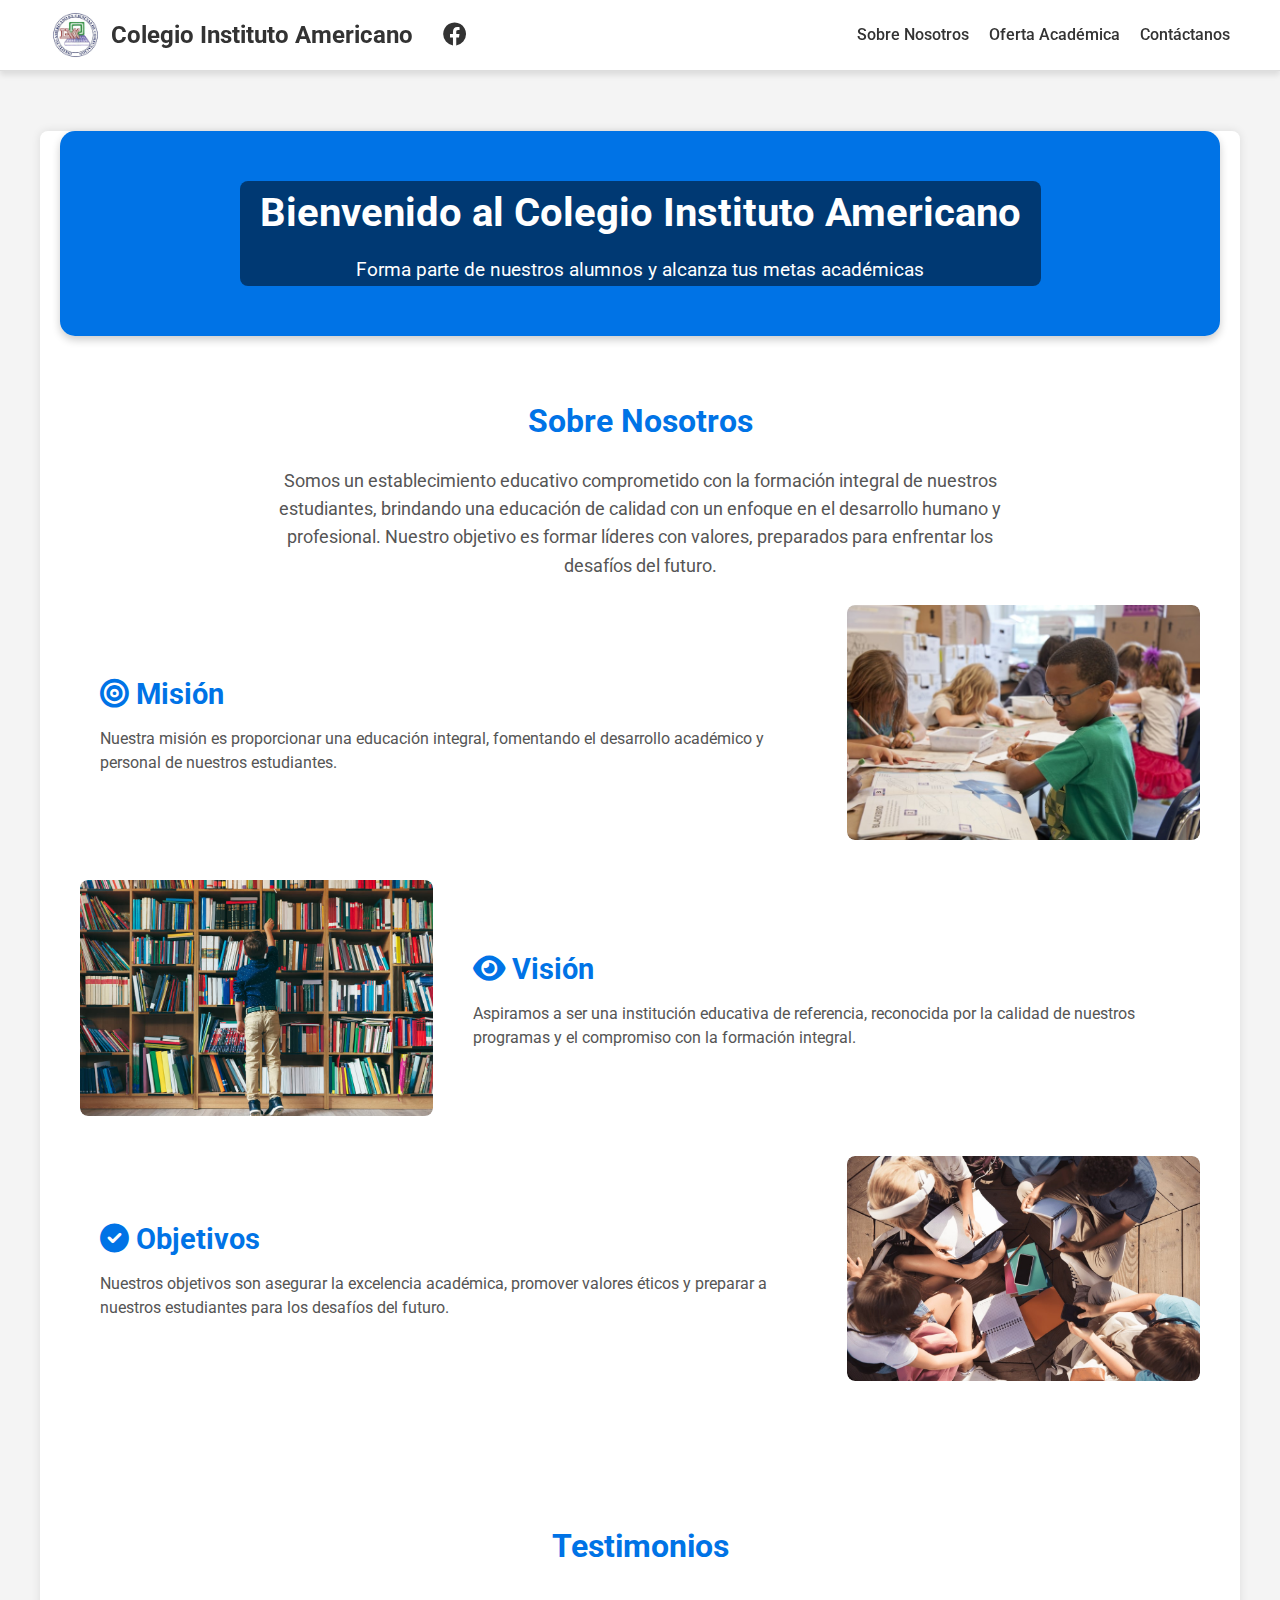
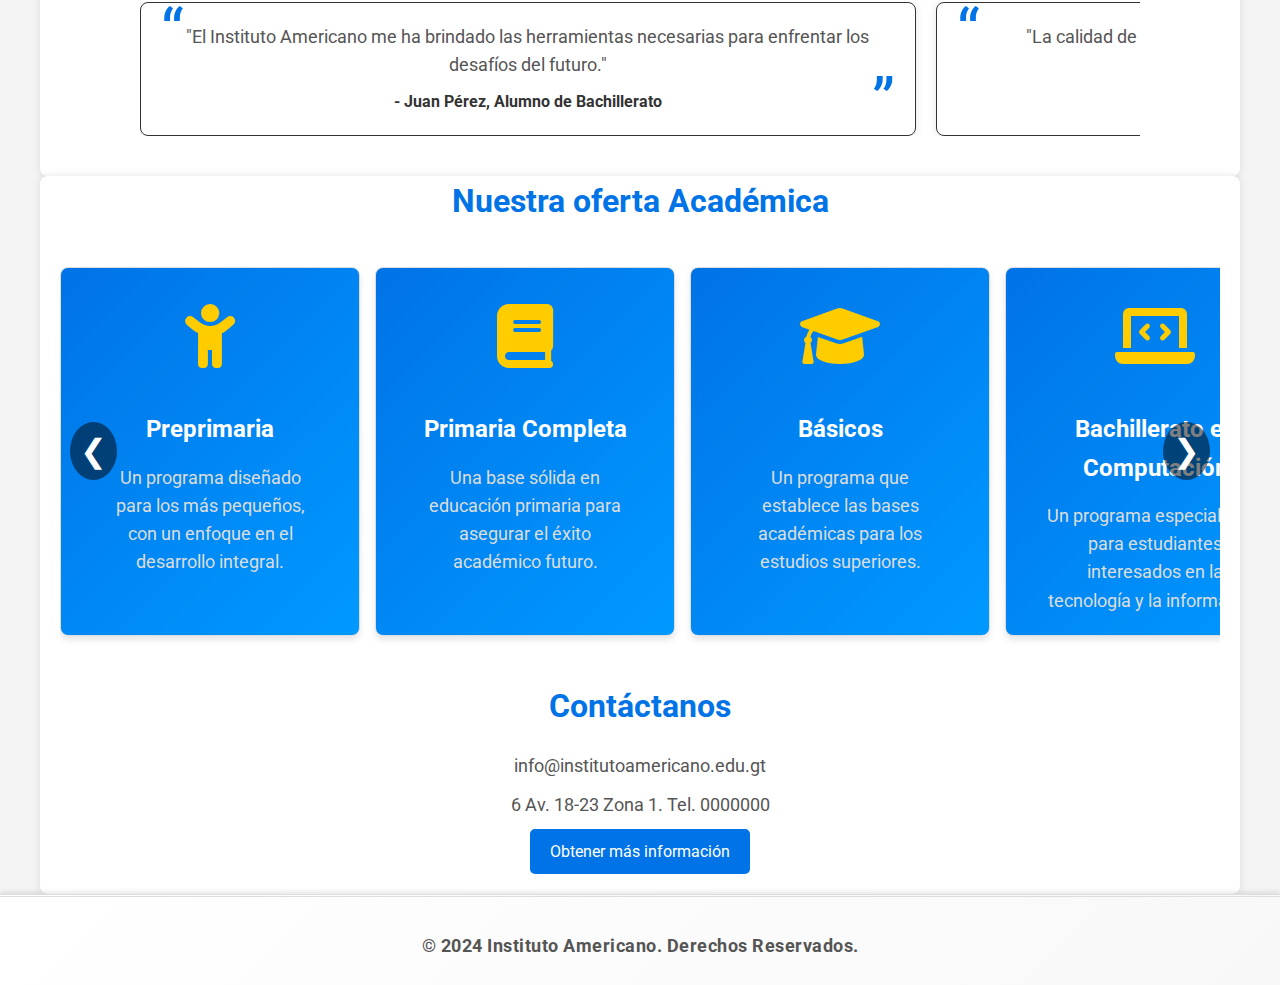
<file: index.html>
<!DOCTYPE html>
<html lang="es">
  <head>
    <meta charset="UTF-8" />
    <meta name="viewport" content="width=device-width, initial-scale=1" />
    <meta
      name="description"
      content="Instituto Americano, institución educativa de calidad, con programas de preprimaria, primaria y bachillerato para formar líderes del futuro."
    />
    <meta
      name="keywords"
      content="educación, colegio, instituto, bachillerato, primaria"
    />
    <meta name="author" content="Instituto Americano" />
    <title>Instituto Americano</title>

    <!-- Favicon -->
    <link rel="icon" href="imagenes/favicon.ico" type="image/x-icon" />

    <!-- Preconexión a recursos externos -->
    <link rel="preconnect" href="https://fonts.googleapis.com" />
    <link rel="preconnect" href="https://fonts.gstatic.com" crossorigin />
    <link rel="preconnect" href="https://cdnjs.cloudflare.com" />

    <!-- Importando la fuente Roboto -->
    <link
      href="https://fonts.googleapis.com/css2?family=Roboto:wght@400;700&display=swap"
      rel="stylesheet"
    />

    <!-- Importando FontAwesome para íconos -->
    <link
      rel="stylesheet"
      href="https://cdnjs.cloudflare.com/ajax/libs/font-awesome/6.0.0-beta3/css/all.min.css"
    />

    <!-- Estilos adicionales -->
    <link rel="stylesheet" href="css/estilos.css" />
  </head>

  <body>
    <!-- Encabezado fijo con enlaces a secciones de la misma página -->
    <header class="header">
      <div class="header__contenedor">
        <div class="header__logo-titulo-redes">
          <div class="header__logo-titulo">
            <img
              src="imagenes/Logo.ico"
              alt="Logotipo del Instituto Americano"
            />
            <h1 class="header__titulo">Colegio Instituto Americano</h1>
          </div>
          <div class="header__redes-sociales">
            <a
              href="https://www.facebook.com/AMERICANO2017?locale=es_LA"
              aria-label="Facebook del Instituto Americano"
            >
              <i class="fab fa-facebook"></i>
            </a>
          </div>
        </div>
        <nav class="header__nav">
          <ul class="nav__lista">
            <li class="nav__item">
              <a href="#sobre-nosotros" class="nav__enlace">Sobre Nosotros</a>
            </li>
            <li class="nav__item">
              <a href="#programas" class="nav__enlace">Oferta Académica</a>
            </li>
            <li class="nav__item">
              <a href="#contacto" class="nav__enlace">Contáctanos</a>
            </li>
          </ul>
        </nav>
        <div class="hamburguesa" aria-label="Menú de navegación">
          <i class="fas fa-bars"></i>
        </div>
      </div>
    </header>

    <br />
    <br />

    <!-- Sección unificada solo para padding -->
    <section class="seccion unificadaa" id="inicio">
      <!-- Contenedor principal para agrupar todas las subsecciones -->
      <div class="container-seccion">
        <!-- Sección Hero -->
        <div class="card-hero">
          <section class="hero">
            <div class="hero__contenido">
              <h2 class="hero__titulo">
                Bienvenido al Colegio Instituto Americano
              </h2>
              <p class="hero__descripcion">
                Forma parte de nuestros alumnos y alcanza tus metas académicas
              </p>
            </div>
          </section>
        </div>

        <!-- Sección Sobre Nosotros -->
        <section class="sobre-nosotros" id="sobre-nosotros">
          <h2 class="seccion__titulo">Sobre Nosotros</h2>
          <p class="seccion__descripcion">
            Somos un establecimiento educativo comprometido con la formación
            integral de nuestros estudiantes, brindando una educación de calidad
            con un enfoque en el desarrollo humano y profesional. Nuestro
            objetivo es formar líderes con valores, preparados para enfrentar
            los desafíos del futuro.
          </p>
          <br />

          <!-- Subsección Misión -->
          <article class="subseccion">
            <div class="subseccion__imagen">
              <img
                src="imagenes/mision.jpg"
                alt="Misión del Instituto Americano"
                loading="lazy"
              />
            </div>
            <div class="subseccion__texto">
              <h3 class="subseccion__titulo">
                <i class="fas fa-bullseye"></i> Misión
              </h3>
              <p class="subseccion__descripcion">
                Nuestra misión es proporcionar una educación integral,
                fomentando el desarrollo académico y personal de nuestros
                estudiantes.
              </p>
            </div>
          </article>

          <!-- Subsección Visión -->
          <article class="subseccion">
            <div class="subseccion__imagen">
              <img
                src="imagenes/vision.jpg"
                alt="Visión del Instituto Americano"
                loading="lazy"
              />
            </div>
            <div class="subseccion__texto">
              <h3 class="subseccion__titulo">
                <i class="fas fa-eye"></i> Visión
              </h3>
              <p class="subseccion__descripcion">
                Aspiramos a ser una institución educativa de referencia,
                reconocida por la calidad de nuestros programas y el compromiso
                con la formación integral.
              </p>
            </div>
          </article>

          <!-- Subsección Objetivos -->
          <article class="subseccion">
            <div class="subseccion__imagen">
              <img
                src="imagenes/objetivos.jpg"
                alt="Objetivos del Instituto Americano"
                loading="lazy"
              />
            </div>
            <div class="subseccion__texto">
              <h3 class="subseccion__titulo">
                <i class="fas fa-check-circle"></i> Objetivos
              </h3>
              <p class="subseccion__descripcion">
                Nuestros objetivos son asegurar la excelencia académica,
                promover valores éticos y preparar a nuestros estudiantes para
                los desafíos del futuro.
              </p>
            </div>
          </article>
        </section>

        <!-- Integración de Testimonios -->
        <section class="testimonios-integrados">
          <h2 class="testimonios__titulo">Testimonios</h2>
          <div class="testimonios__carrusel">
            <article class="testimonio">
              <p class="testimonio__texto">
                "El Instituto Americano me ha brindado las herramientas
                necesarias para enfrentar los desafíos del futuro."
              </p>
              <strong class="testimonio__autor"
                >- Juan Pérez, Alumno de Bachillerato</strong
              >
            </article>

            <article class="testimonio">
              <p class="testimonio__texto">
                "La calidad de enseñanza y la dedicación de los profesores es
                insuperable."
              </p>
              <strong class="testimonio__autor">- María López, Exalumna</strong>
            </article>

      <article class="testimonio">
              <p class="testimonio__texto">
                "Este colegio me cambió la vida, ahora soy un programador de google."
              </p>
              <strong class="testimonio__autor">- Diego Lima</strong>
            </article>

            <article class="testimonio">
              <p class="testimonio__texto">
                "Aquí encontré un ambiente que me permitió crecer tanto
                académicamente como personalmente."
              </p>
              <strong class="testimonio__autor"
                >- Carlos Sánchez, Alumno de Perito Contador</strong
              >
            </article>
          </div>
        </section>
      </div>
    </section>

    <!-- Sección Programas Académicos -->
    <section class="seccion programas" id="programas">
      <h2 class="seccion__titulo">Nuestra oferta Académica</h2>
      <div class="programas__contenedor">
        <button class="carrusel-btn prev-btn" aria-label="Anterior">
          &#10094;
        </button>
        <div class="programas__carrusel">
          <div class="programa">
            <div class="programa__icono">
              <i class="fas fa-child"></i>
              <!-- Ícono para Preprimaria -->
            </div>
            <h3 class="programa__titulo">Preprimaria</h3>
            <p class="programa__descripcion">
              Un programa diseñado para los más pequeños, con un enfoque en el
              desarrollo integral.
            </p>
          </div>
          <div class="programa">
            <div class="programa__icono">
              <i class="fas fa-book"></i>
              <!-- Ícono para Primaria Completa -->
            </div>
            <h3 class="programa__titulo">Primaria Completa</h3>
            <p class="programa__descripcion">
              Una base sólida en educación primaria para asegurar el éxito
              académico futuro.
            </p>
          </div>
          <div class="programa">
            <div class="programa__icono">
              <i class="fas fa-graduation-cap"></i>
              <!-- Ícono para Básicos -->
            </div>
            <h3 class="programa__titulo">Básicos</h3>
            <p class="programa__descripcion">
              Un programa que establece las bases académicas para los estudios
              superiores.
            </p>
          </div>
          <div class="programa">
            <div class="programa__icono">
              <i class="fas fa-laptop-code"></i>
              <!-- Ícono para Bachillerato en Computación -->
            </div>
            <h3 class="programa__titulo">Bachillerato en Computación</h3>
            <p class="programa__descripcion">
              Un programa especializado para estudiantes interesados en la
              tecnología y la informática.
            </p>
          </div>
          <div class="programa">
            <div class="programa__icono">
              <i class="fas fa-user-tie"></i>
              <!-- Ícono para Bachillerato por Madurez -->
            </div>
            <h3 class="programa__titulo">Bachillerato por Madurez</h3>
            <p class="programa__descripcion">
              Un programa flexible para adultos que desean completar su
              educación secundaria.
            </p>
          </div>
          <div class="programa">
            <div class="programa__icono">
              <i class="fas fa-calculator"></i>
              <!-- Ícono para Perito Contador -->
            </div>
            <h3 class="programa__titulo">Perito Contador</h3>
            <p class="programa__descripcion">
              Un programa técnico orientado a la formación en contabilidad y
              finanzas.
            </p>
          </div>
        </div>
        <button class="carrusel-btn next-btn" aria-label="Siguiente">
          &#10095;
        </button>
      </div>

      <br />
      <!-- Información de Contacto -->
      <h2 class="seccion__titulo">Contáctanos</h2>
      <div class="contacto__informacion" id="contacto">
        <p class="contacto__correo">info@institutoamericano.edu.gt</p>
        <p class="contacto__direccion">6 Av. 18-23 Zona 1. Tel. 0000000</p>
        <a href="#" class="btn btn--principal">Obtener más información</a>
      </div>
    </section>

    <!-- Modal de formulario para obtener más información -->
    <div id="modal-informacion" class="modal">
      <div class="modal__contenido">
        <span class="modal__cerrar" aria-label="Cerrar">&times;</span>
        <h2 class="modal__titulo">Obtener más información</h2>
        <form action="#" method="post" class="formulario">
          <div class="formulario__grupo">
            <label for="nombre" class="formulario__label">Nombre:</label>
            <input
              type="text"
              id="nombre"
              name="nombre"
              class="formulario__input"
              placeholder="Nombre completo"
              required
            />
          </div>
          <div class="formulario__grupo">
            <label for="correo" class="formulario__label">Correo:</label>
            <input
              type="email"
              id="correo"
              name="correo"
              class="formulario__input"
              placeholder="correo@ejemplo.com"
              required
            />
          </div>
          <div class="formulario__grupo">
            <label for="telefono" class="formulario__label">Teléfono:</label>
            <input
              type="tel"
              id="telefono"
              name="telefono"
              class="formulario__input"
              placeholder="0000-0000"
              required
            />
          </div>
          <div class="formulario__grupo">
            <label for="descripcion" class="formulario__label"
              >Descripción sobre lo que desea obtener información:</label
            >
            <textarea
              id="descripcion"
              name="descripcion"
              class="formulario__textarea"
              placeholder="Escriba aquí los detalles de su consulta"
              required
            ></textarea>
          </div>
          <div class="formulario__grupo">
            <label class="formulario__label"
              >¿Cómo prefiere ser contactado?</label
            >
            <div class="formulario__opciones">
              <div class="formulario__opcion">
                <input
                  type="checkbox"
                  id="contacto_whatsapp"
                  name="contacto[]"
                  value="whatsapp"
                  class="formulario__checkbox"
                />
                <label for="contacto_whatsapp">WhatsApp</label>
              </div>
              <div class="formulario__opcion">
                <input
                  type="checkbox"
                  id="contacto_llamada"
                  name="contacto[]"
                  value="llamada"
                  class="formulario__checkbox"
                />
                <label for="contacto_llamada">Llamada</label>
              </div>
              <div class="formulario__opcion">
                <input
                  type="checkbox"
                  id="contacto_correo"
                  name="contacto[]"
                  value="correo"
                  class="formulario__checkbox"
                />
                <label for="contacto_correo">Correo</label>
              </div>
            </div>
          </div>

          <div class="formulario__grupo">
            <button type="submit" class="btn btn--principal">Enviar</button>
          </div>
        </form>
      </div>
    </div>

    <!-- Pie de página -->
    <footer class="footer">
      <p class="footer__texto">
        &copy; 2024 Instituto Americano. Derechos Reservados.
        

      </p>
    </footer>

    <!-- Scripts JS -->
    <script src="js/estilos.js" defer></script>
    <!-- Botón flotante "Ir arriba" -->
    <a href="#inicio" class="ir-arriba" aria-label="Ir Arriba">
      <i class="fas fa-arrow-up"></i> Ir Arriba
    </a>
  </body>
</html>
</file>
<file: css/estilos.css>
html {
  scroll-behavior: smooth;
}

/* 
  Reset básico: Elimina márgenes y padding por defecto en todos los elementos.
  Además, establece box-sizing a border-box, lo que hace que el padding y el borde se incluyan en el tamaño total del elemento.
*/
* {
  margin: 0;
  padding: 0;
  box-sizing: border-box;
  font-family: "Roboto", sans-serif; /* Fuente predeterminada */
}

/* Variables CSS para colores, fuentes y dimensiones */
:root {
  --primary-color: #0073e6;
  --secondary-color: #555;
  --text-color: #333;
  --background-color: #f4f4f4;
  --white-color: #ffffff;
  --border-color: #ddd;
  --border-radius: 8px;
  --box-shadow: 0 0 10px rgba(0, 0, 0, 0.1);
  --heading-font-size: 2rem;
  --subheading-font-size: 1.8rem;
  --paragraph-font-size: 1.1rem;
  --small-font-size: 1rem;
  --hero-title-font-size: 2.5rem;
  --hero-description-font-size: 1.2rem;
}

/* Estilos generales del body */
body {
  line-height: 1.6; /* Espaciado entre líneas para mejorar la legibilidad */
  color: var(--text-color);
  background-color: var(--background-color);
  padding-top: 80px; /* Deja espacio para el header fijo */
  display: flex;
  flex-direction: column;
  align-items: center;
}

/* Header: Fijo en la parte superior de la pantalla */
header {
  background-color: var(--white-color);
  border-bottom: 1px solid var(--border-color);
  position: fixed;
  top: 0;
  width: 100%;
  z-index: 1000;
  padding: 10px 20px;
  box-shadow: 0 4px 6px rgba(0, 0, 0, 0.1);
}

/* Contenedor del header: Flexbox para organizar elementos */
.header__contenedor {
  display: flex;
  justify-content: space-between;
  align-items: center;
  max-width: 1200px;
  margin: 0 auto;
  padding: 0 10px; /* Añadir padding para evitar que se desborde en pantallas pequeñas */
}

/* Contenedor para logo, título y redes sociales */
.header__logo-titulo-redes {
  display: flex;
  align-items: center;
}

/* Contenedor para logo y título, alineados horizontalmente */
.header__logo-titulo {
  display: flex;
  align-items: center;
  margin-right: 20px;
}

/* Logo: altura máxima de 50px */
.header__logo-titulo img {
  max-height: 50px;
  margin-right: 10px;
}

/* Título: márgenes y padding ajustados */
.header__titulo {
  margin: 0;
  font-size: 1.5rem;
  color: var(--text-color);
}

/* Redes sociales: alineadas a la derecha, debajo del título */
.header__redes-sociales {
  display: flex;
  align-items: center;
}

.header__redes-sociales a {
  color: var(--text-color);
  font-size: 1.5rem; /* Ajusta el tamaño del texto y el icono */
  margin-left: 10px;
  transition: color 0.3s ease;
}

.header__redes-sociales a:hover {
  color: var(--primary-color);
}

/* Navegación: Alineado a la derecha */
.header__nav ul {
  display: flex;
  list-style: none;
  margin: 0;
  padding: 0;
}

.nav__item {
  margin-left: 20px;
}

.nav__enlace {
  color: var(--text-color);
  text-decoration: none;
  font-weight: 500;
  transition: color 0.3s ease;
}

.nav__enlace:hover {
  color: var(--primary-color);
}

/* Estilos para hacer el header responsive */
@media (max-width: 768px) {
  .header__nav ul {
    display: none; /* Esconde el menú principal en pantallas pequeñas */
  }

  .header__nav.active ul {
    display: block;
    position: absolute;
    top: 70px;
    right: 10px;
    background: var(--white-color);
    border-radius: var(--border-radius);
    box-shadow: var(--box-shadow);
    padding: 10px;
    width: 150px;
  }

  .nav__item {
    margin-left: 0;
    margin-bottom: 10px;
  }

  /* Estilos para el menú hamburguesa */
  .hamburguesa {
    display: block;
    font-size: 1.8rem;
    cursor: pointer;
  }
}

@media (min-width: 769px) {
  .hamburguesa {
    display: none; /* Ocultar el menú hamburguesa en pantallas grandes */
  }
}

/* 
  Contenedor de la tarjeta hero: 
  Se establece un ancho máximo para evitar que sea demasiado grande y se centra en la pantalla.
  También se añaden bordes redondeados y una sombra para un efecto de tarjeta.
*/
.card-hero {
  width: 90%;
  max-width: 1200px; /* Limita el ancho máximo del card */
  margin: 20px auto 0 auto; /* Ajusta el margen superior para reducir el espacio */
  border-radius: 15px; /* Bordes redondeados */
  overflow: hidden; /* Oculta cualquier contenido que salga del contenedor */
  box-shadow: 0 4px 8px rgba(0, 0, 0, 0.2); /* Sombra para dar efecto de elevación */
}

/* 
  Sección Hero: 
  Fondo con imagen y color sólido de respaldo, centrado del texto, y espaciado interno.
*/
.hero {
  background-color: var(--primary-color);
  color: var(--white-color);
  padding: 50px 20px; /* Ajusta el padding superior para reducir el espacio */
  text-align: center;
  width: 100%;
  height: auto; /* Ajusta la altura automáticamente */
  background-image: url("https://www.rededuca.net/sites/default/files/2023-11/Dise%C3%B1o%20sin%20t%C3%ADtulo%20%2814%29.jpg");
  background-size: cover; /* La imagen cubre todo el área de la sección */
  background-position: center;
}

/* 
  Título en la sección Hero: 
  Define un tamaño de fuente grande y un margen inferior para separar del subtítulo.
*/
.hero__titulo {
  font-size: var(--hero-title-font-size);
  margin-bottom: 10px;
}

/* 
  Descripción en la sección Hero: 
  Define un tamaño de fuente más pequeño que el título para complementar.
*/
.hero__descripcion {
  font-size: var(--hero-description-font-size);
}

/* 
  Contenido de la sección Hero: 
  Fondo oscuro para mejorar la legibilidad del texto sobre la imagen, centrado horizontal y espaciado interno.
*/
.hero__contenido {
  background-color: rgba(
    0,
    0,
    0,
    0.5
  ); /* Fondo oscuro para mejorar la legibilidad */
  padding: 20px; /* Ajuste de padding para el contenido */
  border-radius: var(--border-radius);
  display: inline-block; /* Ajusta el tamaño del contenido */
  max-width: 1000px; /* Limita el ancho del contenido */
  margin: 0 auto; /* Centra el contenido horizontalmente */
}

/* 
  Secciones generales: 
  Define el padding interno, el tamaño máximo y ancho completo.
  También añade una sombra para destacarlas del fondo.
*/

/* Sección Sobre Nosotros */
.sobre-nosotros {
  text-align: center; /* Centra el texto horizontalmente */
  padding: 60px 20px; /* Ajusta el padding según sea necesario */
}

.sobre-nosotros .seccion__descripcion {
  max-width: 800px; /* Limita el ancho máximo del texto */
  margin: 0 auto; /* Centra el texto dentro de su contenedor */
  font-size: var(--paragraph-font-size); /* Ajusta el tamaño de fuente */
  color: var(--secondary-color); /* Color del texto */
  line-height: 1.6; /* Mejora la legibilidad */
}

.sobre-nosotros h2.seccion__titulo {
  margin-bottom: 20px; /* Espaciado entre el título y la descripción */
  color: var(--primary-color); /* Color del título */
}

.seccion {
  padding: 00px 20px;
  max-width: 1200px;
  width: 100%;
  background-color: var(--white-color);
  border-radius: var(--border-radius);
  box-shadow: var(--box-shadow);
  margin-bottom: 20px;
  display: flex;
  flex-direction: column;
  align-items: center;
}

/* 
  Título de las secciones: 
  Define un tamaño de fuente grande y color destacado, con un margen inferior para separación.
*/
.seccion__titulo {
  font-size: var(--heading-font-size);
  margin-bottom: 20px;
  color: var(--primary-color);
  text-align: center;
}

/* 
  Descripción de las secciones: 
  Define un tamaño de fuente moderado, color gris para mejor legibilidad, y centra el texto.
*/
.seccion__descripcion {
  font-size: var(--paragraph-font-size);
  color: var(--secondary-color);
  max-width: 800px;
  text-align: center;
}

/* 
  Subsecciones con dos columnas: 
  Se utiliza flexbox para alinear las imágenes y textos en filas.
  También se ajusta el espaciado entre elementos y se alterna la disposición en subsecciones pares.
*/
.subseccion {
  display: flex;
  flex-direction: row;
  align-items: center;
  margin-bottom: 40px;
  max-width: 1200px;
  width: 100%;
  gap: 20px;
}

.subseccion:nth-child(even) {
  flex-direction: row-reverse; /* Alterna la posición de la imagen y el texto */
}

/* 
  Imagen en las subsecciones: 
  Define un tamaño flexible para las imágenes con un fondo gris claro y bordes redondeados.
*/
.subseccion__imagen {
  flex: 1;
  min-width: 200px;
  max-width: 400px;
  height: auto;
  background-color: #eaeaea;
  border-radius: var(--border-radius);
  overflow: hidden;
  display: flex;
  justify-content: center;
  align-items: center;
}

/* 
  Imágenes dentro del contenedor de subsecciones: 
  Se ajustan a las dimensiones del contenedor manteniendo la proporción.
*/
.subseccion__imagen img {
  max-width: 100%;
  height: auto;
  object-fit: cover;
  border-radius: var(--border-radius);
}

/* 
  Texto en las subsecciones: 
  Define la alineación del texto y el espaciado entre los títulos y descripciones.
*/
.subseccion__texto {
  flex: 2;
  text-align: left;
}

.subseccion__titulo {
  font-size: var(--subheading-font-size);
  color: var(--primary-color);
  margin-bottom: 10px;
}

.subseccion__descripcion {
  font-size: var(--small-font-size);
  color: var(--secondary-color);
  line-height: 1.5;
}

/* 
  Estilos responsivos para pantallas pequeñas: 
  Las subsecciones cambian a una disposición de columna, centrando el texto y las imágenes.
*/
@media (max-width: 768px) {
  .subseccion {
    flex-direction: column;
    text-align: center;
  }
  .subseccion:nth-child(even) {
    flex-direction: column;
  }
  .subseccion__texto {
    text-align: center;
  }
  .subseccion__imagen {
    max-width: 100%;
  }

  /* Ajustes adicionales para pantallas pequeñas */
  .container-seccion {
    padding: 10px;
  }

  .subseccion {
    margin-bottom: 20px;
  }

  .testimonios-integrados {
    margin-top: 20px;
  }
}

/* Carrusel de testimonios */
.testimonios-integrados {
  padding: 40px 20px;
  background: var(--white-color); /* Fondo blanco */
}

.testimonios__titulo {
  font-size: 2rem;
  color: var(--primary-color);
  text-align: center;
  margin-bottom: 30px;
}

.testimonios__carrusel {
  display: flex;
  flex-wrap: nowrap;
  overflow: hidden;
  max-width: 1000px;
  width: 100%;
  position: relative;
  margin: 0 auto;
}

.testimonios__carrusel-contenedor {
  display: flex;
  animation: scroll 40s linear infinite;
}

.testimonio {
  flex: 0 0 45%; /* Ancho de las cajas al 45% del contenedor */
  max-width: 45%; /* Limitar el ancho máximo al 45% */
  text-align: center;
  background: var(--white-color); /* Fondo blanco para las tarjetas */
  padding: 20px; /* Reducir el padding para un tamaño más compacto */
  border-radius: var(--border-radius);
  box-shadow: var(--box-shadow);
  margin-right: 20px;
  position: relative;
  transition: box-shadow 0.3s ease;
  border: 1px solid #333; /* Añade el borde negro alrededor */
}

.testimonio:hover {
  box-shadow: 0 8px 12px rgba(0, 0, 0, 0.2);
}

.testimonio::before,
.testimonio::after {
  font-size: 4rem;
  color: var(--primary-color);
}

.testimonio::before {
  content: "“";
  position: absolute;
  top: -20px;
  left: 20px;
}

.testimonio::after {
  content: "”";
  position: absolute;
  bottom: -20px;
  right: 20px;
}

.testimonio__texto {
  font-size: 1.1rem;
  color: var(--secondary-color);
  margin-bottom: 10px;
}

.testimonio__autor {
  font-weight: bold;
  color: var(--text-color);
}

/* Animación del carrusel de testimonios */
@keyframes scroll {
  0% {
    transform: translateX(0);
  }
  100% {
    transform: translateX(calc(-100% * var(--total-items)));
  }
}

/* Información de contacto */
.contacto__informacion {
  text-align: center;
  margin-bottom: 20px;
}

.contacto__correo,
.contacto__direccion {
  font-size: 1.1rem;
  color: var(--secondary-color);
  margin-bottom: 10px;
}

/* Botón principal */
.btn--principal {
  display: inline-block;
  padding: 10px 20px;
  background-color: var(--primary-color);
  color: var(--white-color);
  border-radius: 5px;
  text-decoration: none;
  transition: background-color 0.3s ease;
}

.btn--principal:hover {
  background-color: #005bb5;
}

/* Footer */
.footer {
  text-align: center;
  padding: 25px;
  background: linear-gradient(135deg, var(--white-color), #f8f8f8);
  border-top: 3px double var(--border-color);
  width: 100%;
  box-shadow: 0 -2px 5px rgba(0, 0, 0, 0.1);
}

.footer__texto {
  font-size: 1.1rem;
  color: var(--secondary-color);
  font-weight: bold;
  letter-spacing: 0.5px;
  margin-top: 10px;
}

/* Estilo del botón flotante "Ir Arriba" */
.ir-arriba {
  position: fixed;
  bottom: 30px;
  right: 30px;
  background-color: var(--primary-color);
  color: var(--white-color);
  padding: 10px 15px;
  border-radius: 50px;
  box-shadow: 0 4px 6px rgba(0, 0, 0, 0.2);
  text-decoration: none;
  font-size: 1.2rem;
  display: none; /* Inicialmente oculto */
  z-index: 1000;
  transition: opacity 0.3s ease, transform 0.3s ease;
}

.ir-arriba:hover {
  opacity: 0.8;
  transform: translateY(-5px); /* Efecto de levantamiento en hover */
}

.ir-arriba i {
  margin-right: 5px;
}

/* Overlay del modal */
.modal-overlay {
  display: none;
  position: fixed;
  z-index: 1000;
  top: 0;
  left: 0;
  width: 100%;
  height: 100%;
  background-color: rgba(0, 0, 0, 0.5);
  backdrop-filter: blur(5px); /* Aplicar desenfoque de 5px al fondo */
}

/* Estilos del modal */
.modal {
  display: none;
  position: fixed;
  z-index: 1001; /* Asegura que el modal esté por encima del overlay */
  left: 50%;
  top: 50%;
  transform: translate(-50%, -50%);
  width: 90%;
  max-width: 500px;
  max-height: 90%;
  overflow-y: auto;
  background-color: var(--white-color);
  border-radius: var(--border-radius);
  box-shadow: var(--box-shadow);
}

.modal__contenido {
  padding: 20px;
  position: relative;
}

/* Botón de cierre del modal */
.modal__cerrar {
  position: absolute;
  top: 10px;
  right: 10px;
  color: #aaa;
  font-size: 28px;
  font-weight: bold;
  cursor: pointer;
}

.modal__cerrar:hover,
.modal__cerrar:focus {
  color: #000;
  text-decoration: none;
}

/* Título del modal */
.modal__titulo {
  font-size: 1.5rem;
  color: var(--primary-color);
  margin-bottom: 20px;
  text-align: center;
}

/* Sección Programas Académicos */
.programas__contenedor {
  position: relative;
  display: flex;
  align-items: center;
  max-width: 1200px;
  margin: 0 auto;
  overflow: hidden; /* Oculta el contenido que sale de la vista */
  padding: 20px 0; /* Añade algo de espacio arriba y abajo */
}

/* 
  Estilos del carrusel de programas: 
  Define la transición del carrusel y la disposición de los elementos en fila.
*/
.programas__carrusel {
  display: flex;
  transition: transform 0.5s ease-in-out;
}

/* 
  Estilos para cada programa en el carrusel: 
  Se definen bordes redondeados, una sombra sutil, y un efecto hover para cada elemento.
*/
.programa {
  flex: 0 0 30%; /* Mostrar 3 elementos con un pequeño margen */
  margin-right: 15px; /* Margen entre los elementos */
  box-sizing: border-box;
  padding: 20px;
  background-color: var(--white-color);
  border-radius: 10px;
  box-shadow: 0 4px 8px rgba(0, 0, 0, 0.1);
  transition: transform 0.3s ease-in-out;
}

.programa:hover {
  transform: translateY(-5px);
}

/* Botones de navegación del carrusel */
.carrusel-btn {
  position: absolute;
  top: 50%;
  transform: translateY(-50%);
  background-color: rgba(0, 0, 0, 0.5);
  border: none;
  color: white;
  font-size: 2rem;
  padding: 10px;
  cursor: pointer;
  z-index: 10;
  border-radius: 50%; /* Botones redondeados */
}

.carrusel-btn:hover {
  background-color: rgba(0, 0, 0, 0.7);
}

.prev-btn {
  left: 15px;
}

.next-btn {
  right: 15px;
}

/* Estilos responsivos para la sección de programas académicos */
@media (max-width: 768px) {
  .programa {
    flex: 0 0 100%; /* Cada programa toma el 100% del ancho del contenedor en pantallas pequeñas */
    margin-bottom: 20px; /* Espacio entre cada programa en dispositivos móviles */
  }

  .carrusel-btn {
    font-size: 1.5rem;
    padding: 8px;
    display: block; /* Mantiene los botones visibles en pantallas pequeñas */
  }

  .programas__carrusel,
  .programa,
  .programa:hover {
    transition: none; /* Desactiva las animaciones en móviles */
  }
}

@media (max-width: 1024px) {
  .programa {
    flex: 0 0 45%; /* En pantallas medianas, mostrar dos programas por fila */
    margin-bottom: 20px;
  }
}

@media (min-width: 1025px) {
  .programa {
    flex: 0 0 30%; /* En pantallas grandes, mostrar tres programas por fila */
  }
}

/* Sección Programas Académicos */
.programas__contenedor {
  position: relative;
  display: flex;
  align-items: center;
  max-width: 100%;
  margin: 0 auto;
  overflow-x: auto; /* Permite el scroll horizontal en pantallas pequeñas */
  scroll-behavior: smooth; /* Suaviza el scroll */
  padding: 20px 0;
}

.programas__grid {
  display: flex;
  flex-wrap: nowrap; /* Evita que los elementos se envuelvan en pantallas pequeñas */
  gap: 20px;
}

.programa {
  flex: 0 0 250px; /* Cada programa ocupa un ancho fijo */
  max-width: 300px;
  text-align: center;
  padding: 30px;
  border: 1px solid var(--border-color);
  border-radius: var(--border-radius);
  background: linear-gradient(135deg, #0073e6, #0099ff); /* Gradiente */
  transition: transform 0.3s ease, box-shadow 0.3s ease, background 0.3s ease;
  box-shadow: 0 4px 6px rgba(0, 0, 0, 0.1);
  color: #fff;
  min-width: 250px; /* Asegura que el programa tenga un tamaño mínimo adecuado en móviles */
}

.programa:hover {
  transform: translateY(-10px);
  box-shadow: 0 8px 16px rgba(0, 0, 0, 0.2);
  background: linear-gradient(
    135deg,
    #005bb5,
    #0073e6
  ); /* Gradiente al hacer hover */
  filter: brightness(1.1); /* Aumenta el brillo ligeramente */
}

/* Icono en los programas académicos */
.programa__icono {
  font-size: 4rem;
  margin-bottom: 20px;
  color: #ffcc00; /* Un color destacado para el ícono */
  transition: transform 0.3s ease, color 0.3s ease;
}

.programa:hover .programa__icono {
  transform: rotate(15deg) scale(1.1); /* Rotar y agrandar ícono */
  color: #ffffff; /* Cambio de color en hover */
}

/* Efecto de Resplandor */
.programa {
  position: relative;
  overflow: hidden;
}

.programa::before {
  content: "";
  position: absolute;
  top: -50%;
  left: -50%;
  width: 200%;
  height: 200%;
  background: radial-gradient(
    circle,
    rgba(255, 255, 255, 0.15),
    transparent 70%
  );
  transition: transform 0.5s ease;
  transform: translate(-50%, -50%) scale(0);
  z-index: 0;
}

.programa:hover::before {
  transform: translate(-50%, -50%) scale(1);
}

/* Título y descripción */
.programa__titulo {
  font-size: 1.5rem;
  color: #fff;
  margin-bottom: 15px;
  font-weight: bold;
}

.programa__descripcion {
  font-size: var(--paragraph-font-size);
  color: #ddd;
  line-height: 1.6;
}

/* Estilos responsivos */
@media (max-width: 768px) {
  .programas__grid {
    flex-wrap: nowrap; /* Mantiene los elementos en una sola fila */
  }

  .programa {
    flex: 0 0 80%; /* Cada programa ocupará el 80% del ancho del contenedor en pantallas pequeñas */
    margin-right: 10px; /* Espacio entre los programas */
  }

  .carrusel-btn {
    display: block; /* Mantiene los botones visibles en pantallas pequeñas */
  }

  .programas__grid,
  .programa,
  .programa:hover {
    transition: none; /* Desactiva las animaciones en móviles */
  }
}

@media (max-width: 480px) {
  .programa {
    flex: 0 0 100%; /* En pantallas muy pequeñas, el programa ocupa todo el ancho del contenedor */
  }

  .carrusel-btn {
    font-size: 1.5rem;
    padding: 8px;
    display: block; /* Mantiene los botones visibles en pantallas pequeñas */
  }

  .programas__grid,
  .programa,
  .programa:hover {
    transition: none; /* Desactiva las animaciones en móviles */
  }
}

/* Sección Programas Académicos */
.programas__contenedor {
  position: relative;
  display: flex;
  align-items: center;
  max-width: 100%;
  margin: 0 auto;
  padding: 20px 0;
  overflow: hidden; /* Oculta cualquier desbordamiento horizontal */
}

.programas__grid {
  display: flex;
  transition: transform 0.5s ease-in-out;
  scroll-behavior: smooth; /* Suaviza el scroll */
  overflow-x: auto; /* Permite el scroll horizontal en pantallas pequeñas */
}

.programa {
  flex: 0 0 300px; /* Tamaño fijo para cada programa */
  text-align: center;
  padding: 20px;
  border: 1px solid var(--border-color);
  border-radius: var(--border-radius);
  background: linear-gradient(135deg, #0073e6, #0099ff);
  transition: transform 0.3s ease, box-shadow 0.3s ease, background 0.3s ease;
  box-shadow: 0 4px 6px rgba(0, 0, 0, 0.1);
  color: #fff;
  margin-right: 15px;
}

.programa:last-child {
  margin-right: 0;
}

.programa:hover {
  transform: translateY(-10px);
  box-shadow: 0 8px 16px rgba(0, 0, 0, 0.2);
  background: linear-gradient(135deg, #005bb5, #0073e6);
  filter: brightness(1.1);
}

/* Botones de navegación del carrusel */
.carrusel-btn {
  position: absolute;
  top: 50%;
  transform: translateY(-50%);
  background-color: rgba(0, 0, 0, 0.5);
  border: none;
  color: white;
  font-size: 2rem;
  padding: 10px;
  cursor: pointer;
  z-index: 10;
  border-radius: 50%;
  transition: background-color 0.3s ease;
}

.carrusel-btn:hover {
  background-color: rgba(0, 0, 0, 0.7);
}

.prev-btn {
  left: 10px;
}

.next-btn {
  right: 10px;
}

/* Ajustes responsivos para dispositivos móviles */
@media (max-width: 768px) {
  .programas__grid {
    overflow-x: scroll; /* Permite scroll horizontal */
    -webkit-overflow-scrolling: touch; /* Suaviza el scroll en iOS */
  }

  .programa {
    flex: 0 0 80%; /* Cada programa ocupa el 80% del ancho del contenedor en pantallas pequeñas */
    margin-right: 10px;
  }

  .carrusel-btn {
    display: block; /* Mantiene los botones visibles en pantallas pequeñas */
  }

  .programas__grid,
  .programa,
  .programa:hover {
    transition: none; /* Desactiva las animaciones en móviles */
  }
}

@media (max-width: 480px) {
  .programa {
    flex: 0 0 100%; /* En pantallas muy pequeñas, el programa ocupa todo el ancho */
  }

  .carrusel-btn {
    font-size: 1.5rem;
    padding: 8px;
    display: block; /* Mantiene los botones visibles en pantallas pequeñas */
  }

  .programas__grid,
  .programa,
  .programa:hover {
    transition: none; /* Desactiva las animaciones en móviles */
  }
}

/* Ajustes adicionales y mejoras generales para asegurar que no haya desbordamientos */
.container-seccion,
.seccion,
.card-hero,
.programas__contenedor {
  width: 100%;
  max-width: 1200px;
  margin: 0 auto;
}

.hero__contenido,
.seccion__titulo,
.seccion__descripcion,
.subseccion__texto,
.programa__titulo,
.programa__descripcion,
.testimonio__texto,
.testimonio__autor,
.footer__texto {
  padding: 0 20px;
}

@media (max-width: 480px) {
  .header__titulo,
  .hero__titulo {
    font-size: 1.5rem;
  }

  .hero__descripcion {
    font-size: 1rem;
  }

  .subseccion__titulo,
  .programa__titulo {
    font-size: 1.3rem;
  }

  .hero,
  .programas__contenedor {
    padding: 20px 10px;
  }
}

/* Overlay del modal */
.modal-overlay {
  display: none;
  position: fixed;
  z-index: 1000;
  top: 0;
  left: 0;
  width: 100%;
  height: 100%;
  background-color: rgba(0, 0, 0, 0.5);
  backdrop-filter: blur(5px); /* Aplicar desenfoque de 5px al fondo */
}

/* Estilos del modal */
.modal {
  display: none;
  position: fixed;
  z-index: 1001; /* Asegura que el modal esté por encima del overlay */
  left: 50%;
  top: 50%;
  transform: translate(-50%, -50%);
  width: 90%;
  max-width: 500px;
  max-height: 90%;
  overflow-y: auto;
  background-color: var(--white-color);
  border-radius: var(--border-radius);
  box-shadow: var(--box-shadow);
}

/* Contenido del modal */
.modal__contenido {
  padding: 20px;
  position: relative;
}

/* Botón de cierre del modal */
.modal__cerrar {
  position: absolute;
  top: 10px;
  right: 10px;
  color: #aaa;
  font-size: 28px;
  font-weight: bold;
  cursor: pointer;
}

.modal__cerrar:hover,
.modal__cerrar:focus {
  color: #000;
  text-decoration: none;
}

/* Título del modal */
.modal__titulo {
  font-size: 1.5rem;
  color: var(--primary-color);
  margin-bottom: 20px;
  text-align: center;
}

/* Estilos para los grupos de formulario dentro del modal */
.formulario__grupo {
  margin-bottom: 15px;
  text-align: left;
}

.formulario__label {
  display: block;
  margin-bottom: 5px;
  font-weight: bold;
  color: var(--text-color);
}

.formulario__input,
.formulario__textarea,
.formulario__checkbox {
  width: 100%;
  padding: 10px;
  border: 1px solid var(--border-color);
  border-radius: 5px;
  font-size: 1rem;
  color: var(--secondary-color);
}

/* Estilo para el textarea dentro del formulario */
.formulario__textarea {
  height: 80px;
  resize: none;
}

/* Estilo para las opciones de contacto en el formulario */
.formulario__opciones {
  display: flex;
  justify-content: space-between;
}

.formulario__opcion {
  flex: 1;
}

.formulario__checkbox {
  margin-right: 5px;
}

/* Estilos responsivos para el modal */
@media (max-width: 480px) {
  .modal {
    width: 95%; /* Asegura que el modal ocupe casi todo el ancho en móviles */
    max-width: 400px;
  }

  .modal__titulo {
    font-size: 1.3rem; /* Ajusta el tamaño del título en pantallas pequeñas */
  }

  .modal__cerrar {
    font-size: 24px; /* Reduce el tamaño del botón de cierre */
  }
}

@media (max-width: 768px) {
  .modal {
    width: 90%; /* Ajusta el ancho del modal en pantallas medianas */
    max-width: 450px;
  }

  .formulario__input,
  .formulario__textarea {
    font-size: 0.9rem; /* Reduce el tamaño de fuente de los inputs */
  }
}
</file>
